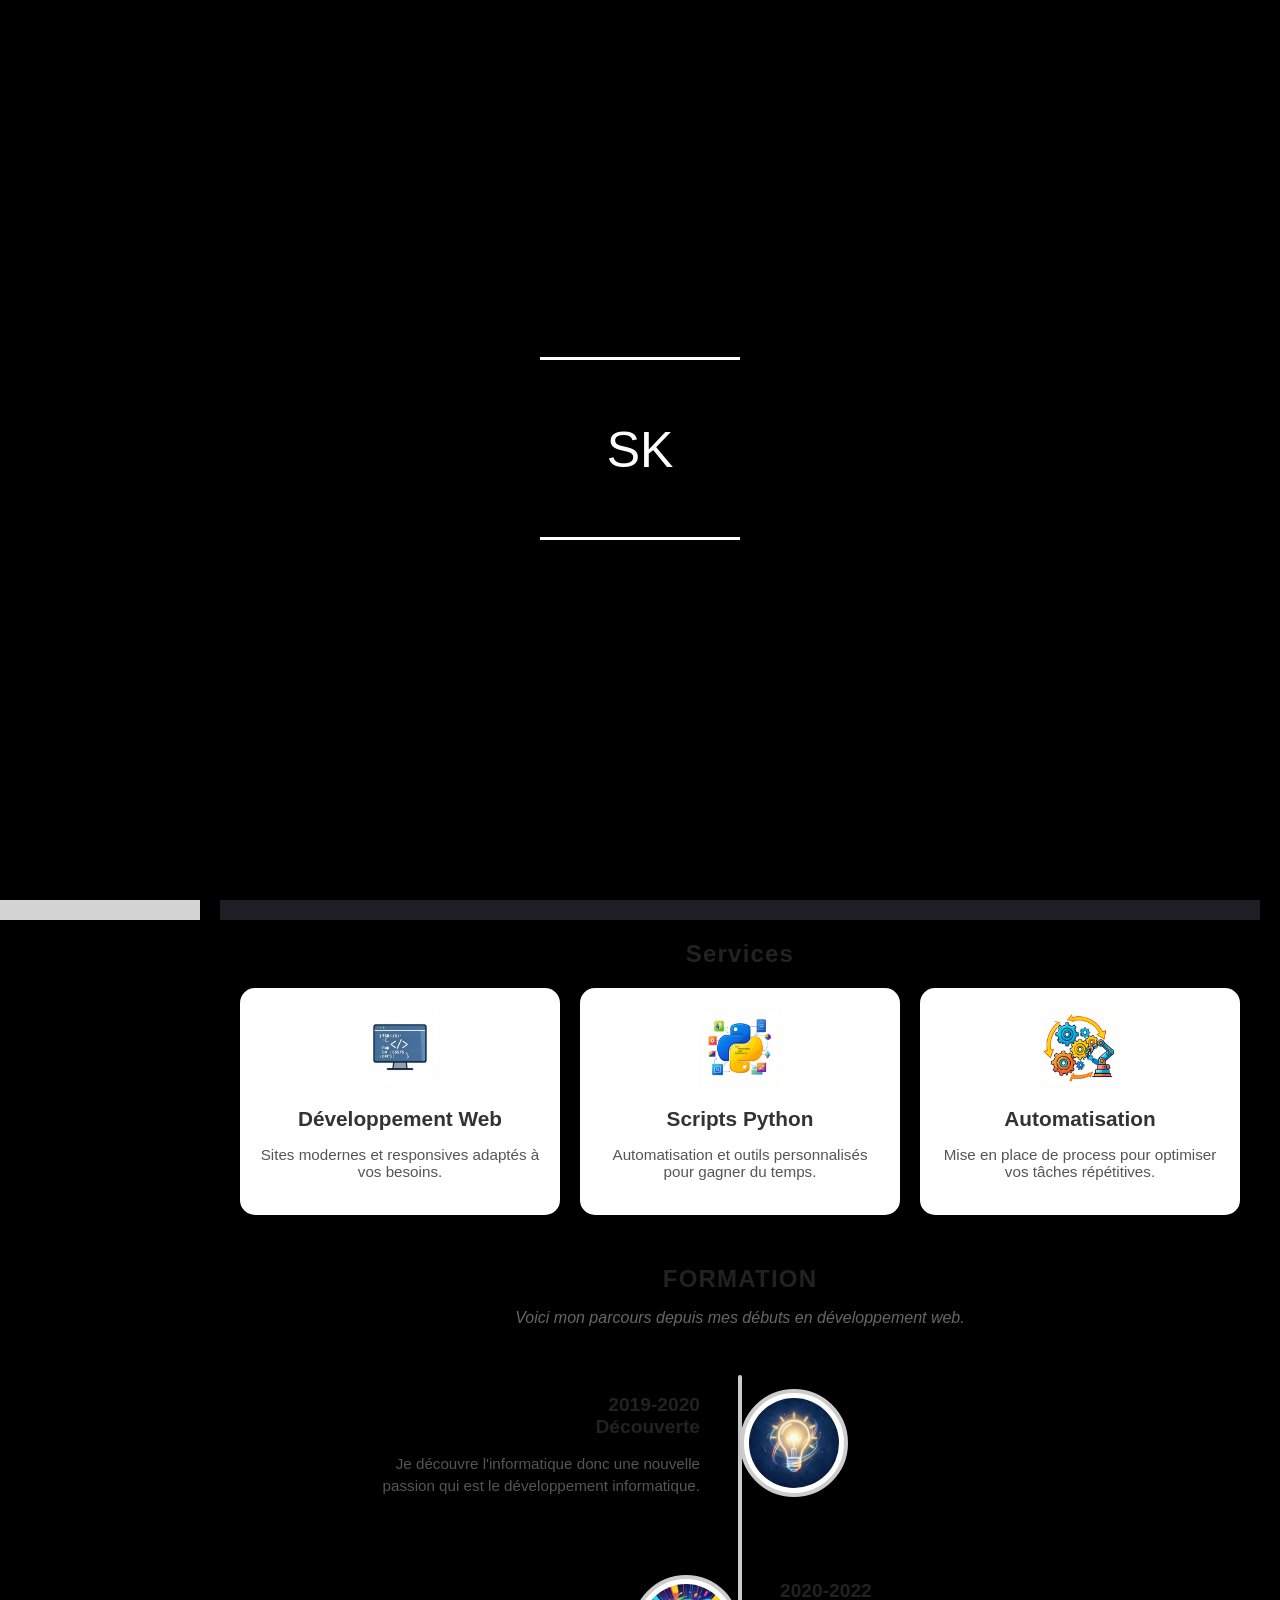
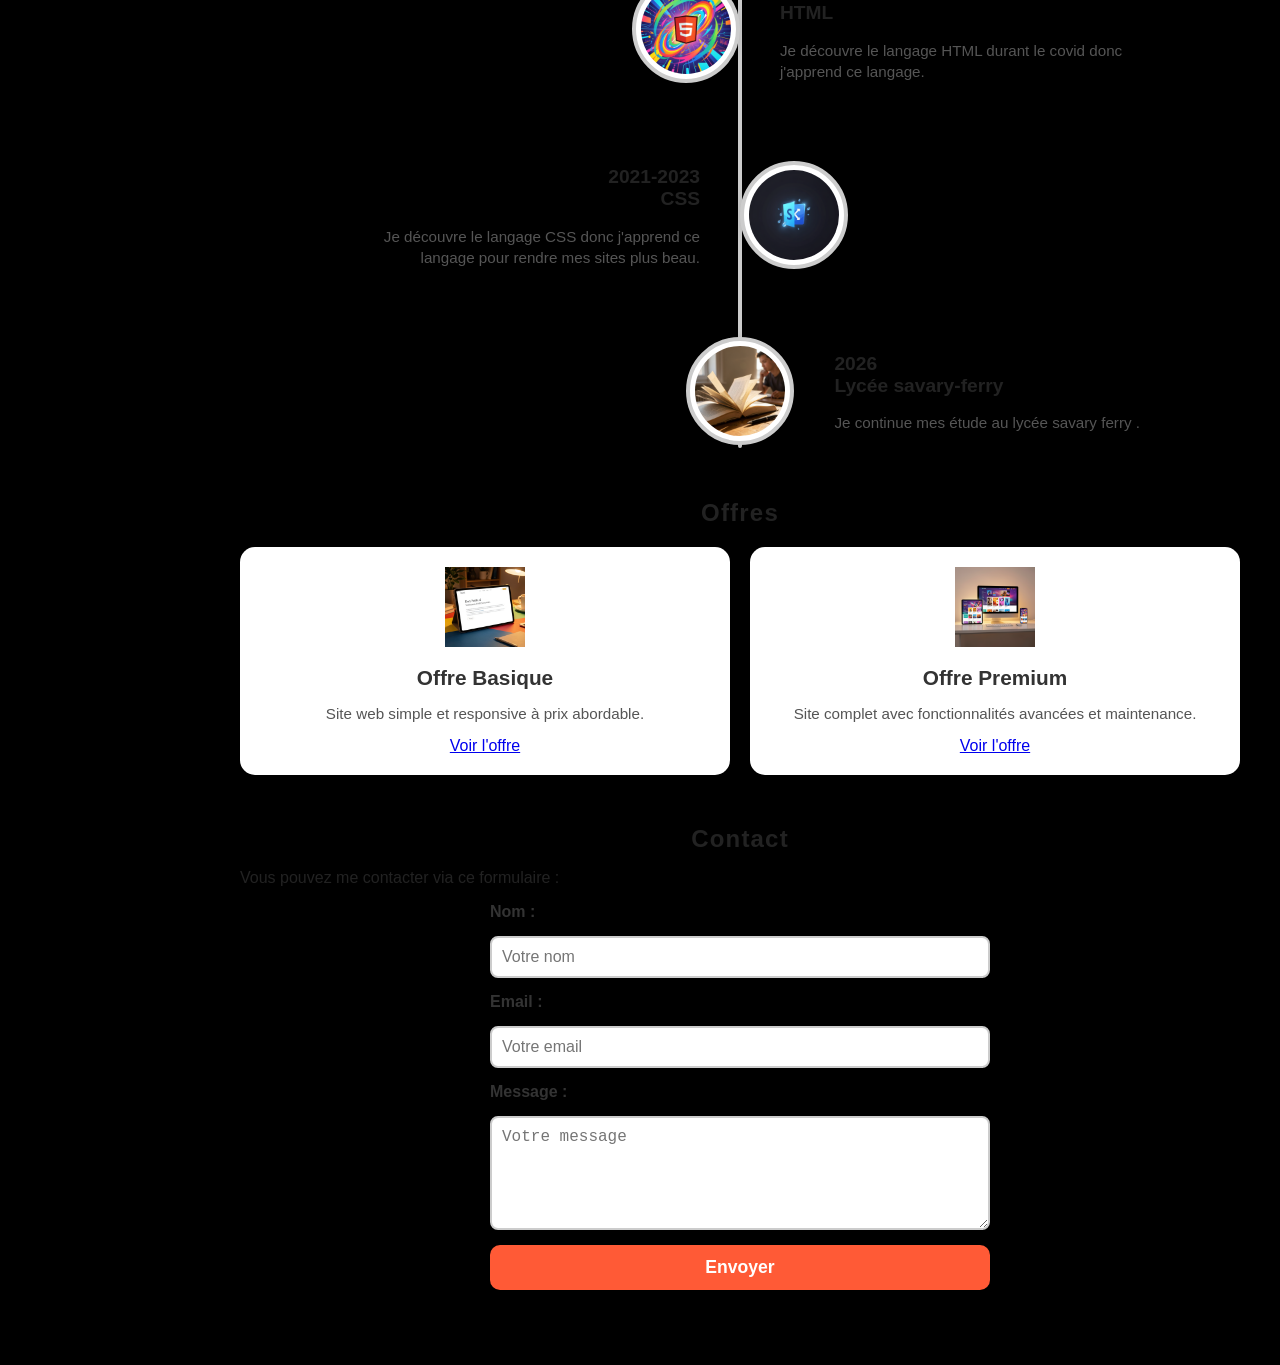
<file: index.html>
<!DOCTYPE html>
<html lang="fr">
<head>
  <meta charset="UTF-8" />
  <meta name="viewport" content="width=device-width, initial-scale=1" />
  <title>Portfolio | Styven</title>
  <link rel="stylesheet" href="css/style.css" />
</head>
<body>

  <!-- Loader -->
  <div class="loader">
    <div class="line top"></div>
    <div class="line bottom"></div>
    <div class="text">SK</div>
  </div>

  <!-- Navbar verticale -->
  <nav class="navbar-vertical">
    <img src="img/logo.png" alt="Logo de Styven" />
    <a href="#hero">Accueil</a>
    <a href="#services">Services</a>
    <a href="#portfolio">Portfolio</a>
    <a href="#formation">Formation</a>
    <a href="#offres">Offres</a> <!-- Nouveau bouton Offres -->
    <a href="#contact">Contact</a>
  </nav>

  <!-- Contenu principal -->
  <div class="main-content">

    <!-- Section Hero -->
    <section id="hero" class="hero-section fade-in-section">
      <div class="hero-content">
        <h1>VOUS RECHERCHEZ UN <br />DÉVELOPPEUR WEB ?</h1>
        <p>
          Passionné par le web et l'automatisation, je réalise des projets variés et innovants.
        </p>
        <div class="separator"></div>
        <div class="scroll-down">&#x2193;</div>
      </div>
    </section>

    <!-- Section Services -->
    <section id="services" class="section fade-in-section">
      <h2>Services</h2>
      <div class="cards-container">
        <div class="card">
          <img src="img/service1.png" alt="Développement Web" />
          <h3>Développement Web</h3>
          <p>Sites modernes et responsives adaptés à vos besoins.</p>
        </div>
        <div class="card">
          <img src="img/service2.png" alt="Scripts Python" />
          <h3>Scripts Python</h3>
          <p>Automatisation et outils personnalisés pour gagner du temps.</p>
        </div>
        <div class="card">
          <img src="img/service3.png" alt="Automatisation" />
          <h3>Automatisation</h3>
          <p>Mise en place de process pour optimiser vos tâches répétitives.</p>
        </div>
      </div>
    </section>

    <!-- Section Formation -->
    <section id="formation" class="section fade-in-section">
      <h2>FORMATION</h2>
      <p class="subtitle">Voici mon parcours depuis mes débuts en développement web.</p>
      <div class="timeline">

        <div class="timeline-item left">
          <div class="timeline-content">
            <h3>2019-2020<br/>Découverte</h3>
            <p>Je découvre l'informatique donc une nouvelle passion qui est le développement informatique.</p>
          </div>
          <div class="timeline-img">
            <img src="img/aries.png" alt="École Aries" />
          </div>
        </div>

        <div class="timeline-item right">
          <div class="timeline-img">
            <img src="img/bts_sio.png" alt="BTS SIO" />
          </div>
          <div class="timeline-content">
            <h3>2020-2022<br/>HTML</h3>
            <p>Je découvre le langage HTML durant le covid donc j'apprend ce langage.</p>
          </div>
        </div>

        <div class="timeline-item left">
          <div class="timeline-content">
            <h3>2021-2023<br/>CSS</h3>
            <p>Je découvre le langage CSS donc j'apprend ce langage pour rendre mes sites plus beau.</p>
          </div>
          <div class="timeline-img">
            <img src="img/bac_stmg.png" alt="BAC STMG" />
          </div>
        </div>

        <div class="timeline-item right">
          <div class="timeline-img">
            <img src="img/autre_formation.png" alt="Autre formation" />
          </div>
          <div class="timeline-content">
            <h3>2026<br/>Lycée savary-ferry</h3>
            <p>Je continue mes étude au lycée savary ferry .</p>
          </div>
        </div>

      </div>
    </section>

    <!-- Section Offres -->
    <section id="offres" class="section fade-in-section">
      <h2>Offres</h2>
      <div class="cards-container">
        <div class="card">
          <img src="img/offer1.png" alt="Offre Basique" />
          <h3>Offre Basique</h3>
          <p>Site web simple et responsive à prix abordable.</p>
          <a href="offre1.html" class="btn">Voir l'offre</a>
        </div>
        <div class="card">
          <img src="img/offer2.png" alt="Offre Premium" />
          <h3>Offre Premium</h3>
          <p>Site complet avec fonctionnalités avancées et maintenance.</p>
          <a href="offre2.html" class="btn">Voir l'offre</a>
        </div>
      </div>
    </section>

    <!-- Section Contact -->
    <section id="contact" class="section fade-in-section">
      <h2>Contact</h2>
      <p>Vous pouvez me contacter via ce formulaire :</p>
      <form id="contact-form" action="mailto:styvenk.business@gmail.com" method="POST" enctype="text/plain" class="contact-form">
        <label for="name">Nom :</label>
        <input type="text" id="name" name="name" required placeholder="Votre nom" />
        <label for="email">Email :</label>
        <input type="email" id="email" name="email" required placeholder="Votre email" />
        <label for="message">Message :</label>
        <textarea id="message" name="message" rows="5" required placeholder="Votre message"></textarea>
        <button type="submit">Envoyer</button>
      </form>
    </section>

  </div>

  <script src="js/script.js"></script>
</body>

</html>
</file>
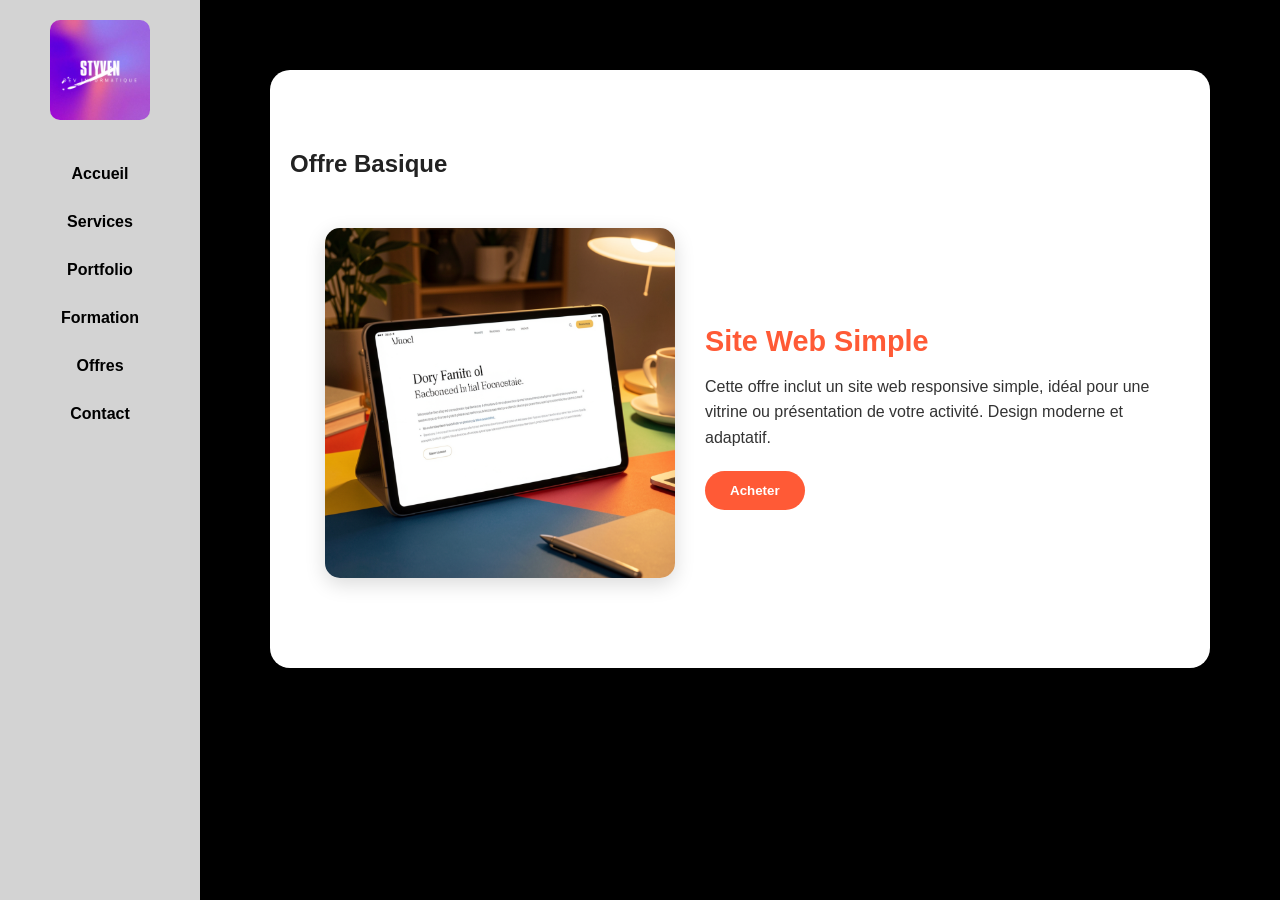
<file: offre1.html>
<!DOCTYPE html>
<html lang="fr">
<head>
  <meta charset="UTF-8" />
  <meta name="viewport" content="width=device-width, initial-scale=1" />
  <title>Offre Basique | Styven</title>
  <link rel="stylesheet" href="css/style.css" />
  <link rel="stylesheet" href="css/offre.css" />
</head>
<body>

  <!-- Navbar -->
  <nav class="navbar-vertical">
    <img src="img/logo.png" alt="Logo de Styven" />
    <a href="index.html#hero">Accueil</a>
    <a href="index.html#services">Services</a>
    <a href="index.html#portfolio">Portfolio</a>
    <a href="index.html#formation">Formation</a>
    <a href="index.html#offres">Offres</a>
    <a href="index.html#contact">Contact</a>
  </nav>

  <div class="main-content">

    <section class="offer-section fade-in-section" style="background-color: #fff; padding: 60px 20px;">
      <h2>Offre Basique</h2>
      <div class="offer-container">
        <img src="img/offer1.png" alt="Offre Basique" />
        <div class="offer-description">
          <h3>Site Web Simple</h3>
          <p>Cette offre inclut un site web responsive simple, idéal pour une vitrine ou présentation de votre activité. Design moderne et adaptatif.</p>

          <!-- PayPal multi-paiement -->
          <form action="https://www.paypal.com/cgi-bin/webscr" method="post" target="_blank">
            <input type="hidden" name="cmd" value="_s-xclick">
            <input type="hidden" name="hosted_button_id" value="TON_ID_PAYPAL_BASIQUE">
            <button type="submit" class="btn">Acheter</button>
          </form>
        </div>
      </div>
    </section>

  </div>

  <script src="js/script.js"></script>
</body>
</html>
</file>
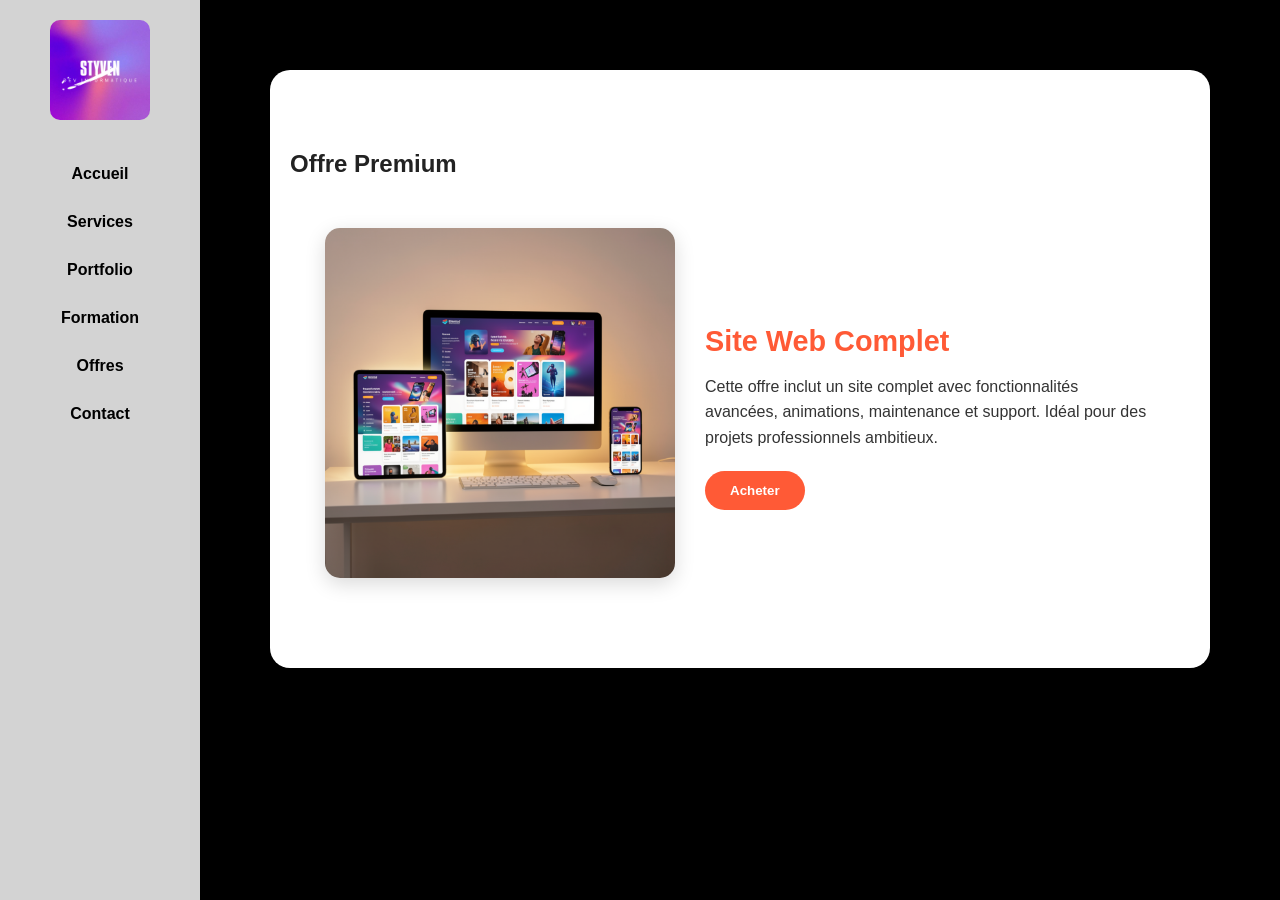
<file: offre2.html>
<!DOCTYPE html>
<html lang="fr">
<head>
  <meta charset="UTF-8" />
  <meta name="viewport" content="width=device-width, initial-scale=1" />
  <title>Offre Premium | Styven</title>
  <link rel="stylesheet" href="css/style.css" />
  <link rel="stylesheet" href="css/offre.css" />
</head>
<body>

  <!-- Navbar -->
  <nav class="navbar-vertical">
    <img src="img/logo.png" alt="Logo de Styven" />
    <a href="index.html#hero">Accueil</a>
    <a href="index.html#services">Services</a>
    <a href="index.html#portfolio">Portfolio</a>
    <a href="index.html#formation">Formation</a>
    <a href="index.html#offres">Offres</a>
    <a href="index.html#contact">Contact</a>
  </nav>

  <div class="main-content">

    <section class="offer-section fade-in-section" style="background-color: #fff; padding: 60px 20px;">
      <h2>Offre Premium</h2>
      <div class="offer-container">
        <img src="img/offer2.png" alt="Offre Premium" />
        <div class="offer-description">
          <h3>Site Web Complet</h3>
          <p>Cette offre inclut un site complet avec fonctionnalités avancées, animations, maintenance et support. Idéal pour des projets professionnels ambitieux.</p>

          <!-- PayPal multi-paiement -->
          <form action="https://www.paypal.com/cgi-bin/webscr" method="post" target="_blank">
            <input type="hidden" name="cmd" value="_s-xclick">
            <input type="hidden" name="hosted_button_id" value="TON_ID_PAYPAL_PREMIUM">
            <button type="submit" class="btn">Acheter</button>
          </form>
        </div>
      </div>
    </section>

  </div>

  <script src="js/script.js"></script>
</body>
</html>
</file>
<file: css/style.css>
/* Body & transitions */
body {
  margin: 0;
  background: black;
  font-family: Arial, sans-serif;
  transition: background 0.5s;
  color: #222;
}

/* Loader */
.loader {
  position: fixed;
  top: 0;
  left: 0;
  width: 100%;
  height: 100vh;
  background: black;
  display: flex;
  justify-content: center;
  align-items: center;
  z-index: 9999;
}

.line {
  position: absolute;
  width: 0;
  height: 3px;
  background: white;
  left: 50%;
  transform: translateX(-50%);
  animation: openLine 1.5s forwards;
}

.line.top {
  bottom: 60%;
}

.line.bottom {
  bottom: 40%;
}

@keyframes openLine {
  0% { width: 0; }
  100% { width: 200px; }
}

.text {
  position: absolute;
  width: 100%;
  text-align: center;
  top: 50%;
  transform: translateY(-50%);
  font-size: 50px;
  color: white;
  opacity: 0;
  transition: opacity 0.5s;
}

/* Navbar verticale */
.navbar-vertical {
  position: fixed;
  top: 0;
  left: 0;
  width: 200px;
  height: 100vh;
  background-color: #d3d3d3;
  display: flex;
  flex-direction: column;
  align-items: center;
  padding-top: 20px;
  transition: background 0.5s, color 0.5s;
  z-index: 1000;
}

.navbar-vertical.scrolled.dark-bg { background-color: #1e1e24; }
.navbar-vertical.scrolled.dark-bg a { color: white; }

.navbar-vertical.scrolled.light-bg { background-color: white; }
.navbar-vertical.scrolled.light-bg a { color: black; }

.navbar-vertical img { width: 100px; margin-bottom: 30px; border-radius: 10px; transition: filter 0.5s; }
.navbar-vertical.scrolled.dark-bg img { filter: brightness(1.1); }

.navbar-vertical a {
  width: 100%;
  padding: 15px 0;
  text-align: center;
  text-decoration: none;
  color: black;
  font-weight: bold;
  transition: background 0.3s, color 0.3s;
}

.navbar-vertical a:hover { background-color: #999; color: white; }

/* Contenu principal */
.main-content { margin-left: 200px; padding: 20px; transition: margin-left 0.5s; }

/* Section Hero */
.hero-section { background-color: #1e1e24; color: white; display: flex; justify-content: center; align-items: center; height: 100vh; text-align: center; padding: 0 20px; }
.hero-content { max-width: 700px; }
.hero-content h1 { font-size: 3.5rem; font-weight: 900; text-transform: uppercase; margin-bottom: 1rem; line-height: 1.1; }
.hero-content p { font-size: 1.2rem; font-weight: 300; line-height: 1.5; margin-bottom: 2rem; color: #ccc; }
.separator { width: 60px; height: 3px; background-color: #ff5a36; margin: 0 auto 2.5rem auto; border-radius: 2px; }
.scroll-down { font-size: 3rem; color: #ff5a36; animation: bounce 2s infinite; cursor: pointer; user-select: none; }

@keyframes bounce { 0%,100%{transform:translateY(0);} 50%{transform:translateY(15px);} }

/* Sections génériques */
.section { max-width: 1000px; margin-bottom: 50px; padding: 0 20px; }
.section h2 {
  text-align: center;
  font-weight: 900;
  letter-spacing: 0.05em;
  margin-bottom: 0.2rem;
}

.subtitle {
  text-align: center;
  font-style: italic;
  color: #666;
  margin-bottom: 3rem;
  font-size: 1rem;
  font-weight: 300;
}

/* Fade-in sections */
.fade-in-section { opacity:0; transform:translateY(20px); transition: opacity 0.8s ease-out, transform 0.8s ease-out; will-change: opacity, transform; }
.fade-in-section.is-visible { opacity:1; transform:translateY(0); }

/* Smooth scroll */
html { scroll-behavior: smooth; }

/* Cartes Services & Portfolio */
.cards-container { display:flex; flex-wrap:wrap; gap:20px; justify-content:center; margin-top:20px; }

.card {
  background-color:#fff; 
  border-radius:15px; 
  padding:20px; 
  flex:1 1 250px; 
  box-shadow:0 4px 6px rgba(0,0,0,0.1); 
  transition: transform 0.3s, box-shadow 0.3s;
  text-align:center;
  cursor:pointer;
}

.card:hover { transform: translateY(-5px) scale(1.03); box-shadow: 0 8px 20px rgba(0,0,0,0.2); }

.card img { width:80px; height:80px; object-fit:contain; margin-bottom:15px; }

.card h3 { margin-top:0; margin-bottom:10px; font-size:1.3rem; color:#333; }
.card p { font-size:0.95rem; color:#555; }

/* Formation timeline */
.timeline {
  position: relative;
  max-width: 800px;
  margin: 0 auto;
  padding: 0 20px;
}

.timeline::before {
  content: '';
  position: absolute;
  top: 0;
  left: 50%;
  transform: translateX(-50%);
  width: 4px;
  height: 100%;
  background: #ccc;
  border-radius: 2px;
  z-index: 0;
}

.timeline-item {
  display: flex;
  align-items: center;
  position: relative;
  margin-bottom: 50px;
  width: 100%;
  z-index: 1;
}

.timeline-item.left {
  justify-content: flex-start;
  text-align: right;
}

.timeline-item.right {
  justify-content: flex-end;
  text-align: left;
}

.timeline-item .timeline-img {
  flex-shrink: 0;
  background: #fff;
  border: 4px solid #ccc;
  width: 100px;
  height: 100px;
  border-radius: 50%;
  overflow: hidden;
  box-shadow: 0 0 8px rgba(0,0,0,0.1);
  display: flex;
  justify-content: center;
  align-items: center;
  margin: 0 20px;
  transition: border-color 0.3s ease;
}

.timeline-item .timeline-img img {
  width: 90px;
  height: 90px;
  object-fit: cover;
  border-radius: 50%;
}

.timeline-item.left .timeline-content {
  max-width: 45%;
  padding-right: 20px;
}

.timeline-item.right .timeline-content {
  max-width: 45%;
  padding-left: 20px;
}

.timeline-item .timeline-content h3 {
  font-size: 1.2rem;
  font-weight: 700;
  margin-bottom: 0.5rem;
}

.timeline-item .timeline-content p {
  font-size: 0.95rem;
  color: #555;
  line-height: 1.4;
}

/* Hover effect on timeline images */
.timeline-item .timeline-img:hover {
  border-color: #ff5a36;
  box-shadow: 0 0 15px #ff5a36;
  cursor: pointer;
}

/* Contact form styles */
.contact-form {
  max-width: 500px;
  margin: 0 auto;
  display: flex;
  flex-direction: column;
  gap: 15px;
}

.contact-form label {
  font-weight: 600;
  color: #333;
}

.contact-form input,
.contact-form textarea {
  padding: 10px;
  border: 2px solid #ccc;
  border-radius: 8px;
  font-size: 1rem;
  transition: border-color 0.3s;
  resize: vertical;
}

.contact-form input:focus,
.contact-form textarea:focus {
  border-color: #ff5a36;
  outline: none;
}

.contact-form button {
  padding: 12px;
  background-color: #ff5a36;
  color: white;
  border: none;
  border-radius: 10px;
  font-size: 1.1rem;
  font-weight: bold;
  cursor: pointer;
  transition: background-color 0.3s;
}

.contact-form button:hover {
  background-color: #e04a26;
}

/* Responsive */
@media (max-width: 768px) {
  .timeline-item {
    flex-direction: column;
    text-align: center !important;
  }
  .timeline-item.left, .timeline-item.right {
    justify-content: center;
  }
  .timeline-item .timeline-content {
    max-width: 100% !important;
    padding: 10px 0 0 0 !important;
  }
  .timeline-item .timeline-img {
    margin: 0 0 15px 0 !important;
  }
}
</file>
<file: css/offre.css>
.offer-section {
  max-width: 900px;
  margin: 50px auto;
  border-radius: 20px;
  box-shadow: 0 10px 30px rgba(0,0,0,0.1);
}

.offer-container {
  display: flex;
  flex-wrap: wrap;
  gap: 30px;
  align-items: center;
  justify-content: center;
  padding: 30px 0;
}

.offer-container img {
  max-width: 350px;
  border-radius: 15px;
  box-shadow: 0 6px 20px rgba(0,0,0,0.15);
  transition: transform 0.3s, box-shadow 0.3s;
}

.offer-container img:hover {
  transform: scale(1.05);
  box-shadow: 0 10px 30px rgba(0,0,0,0.25);
}

.offer-description {
  max-width: 450px;
  text-align: left;
}

.offer-description h3 {
  color: #ff5a36;
  margin-bottom: 15px;
  font-size: 1.8rem;
}

.offer-description p {
  font-size: 1rem;
  line-height: 1.6;
  color: #333;
  margin-bottom: 20px;
}

/* Bouton Acheter PayPal */
.offer-description .btn {
  background-color: #ff5a36;
  color: white;
  padding: 12px 25px;
  border-radius: 20px;
  font-weight: bold;
  text-decoration: none;
  cursor: pointer;
  transition: background-color 0.3s;
  border: none;
}

.offer-description .btn:hover {
  background-color: #e04a26;
}

/* Responsive */
@media (max-width: 768px) {
  .offer-container {
    flex-direction: column;
    text-align: center;
  }
  .offer-description { max-width: 100%; }
}
</file>
